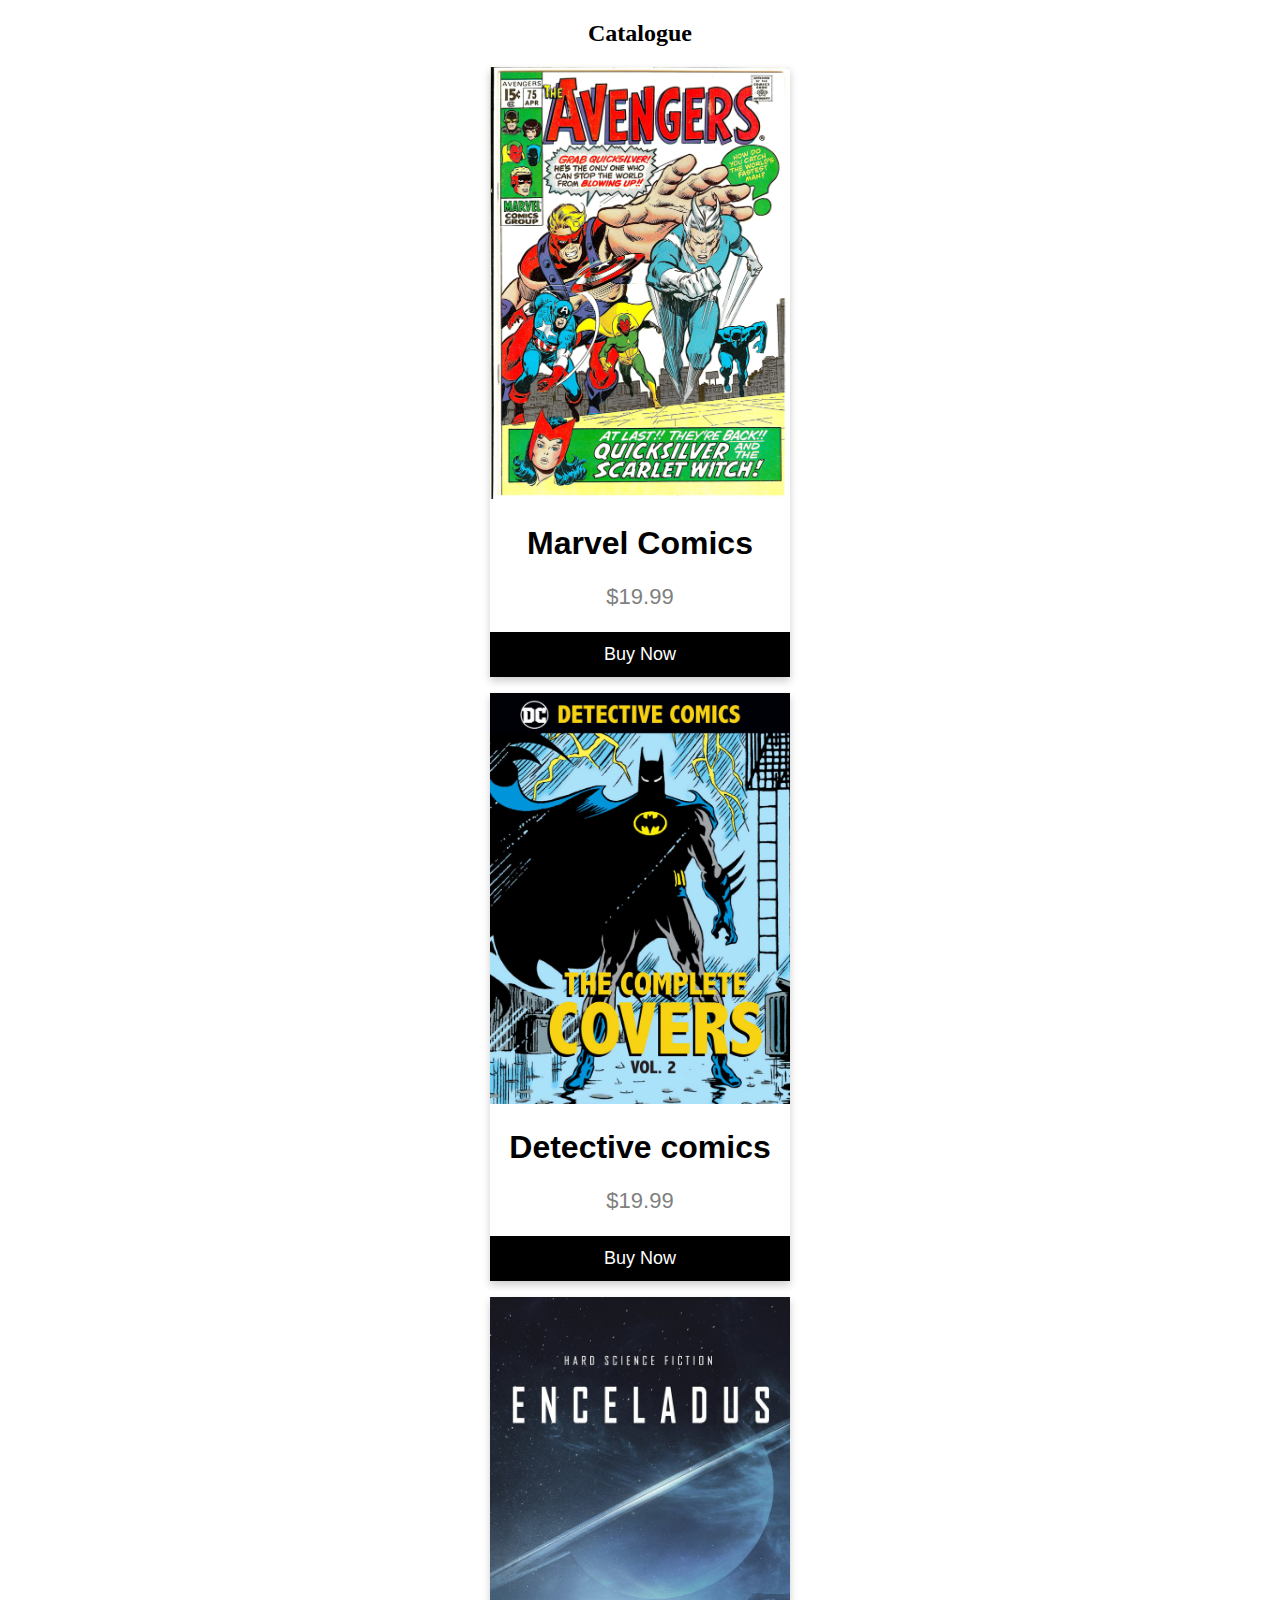
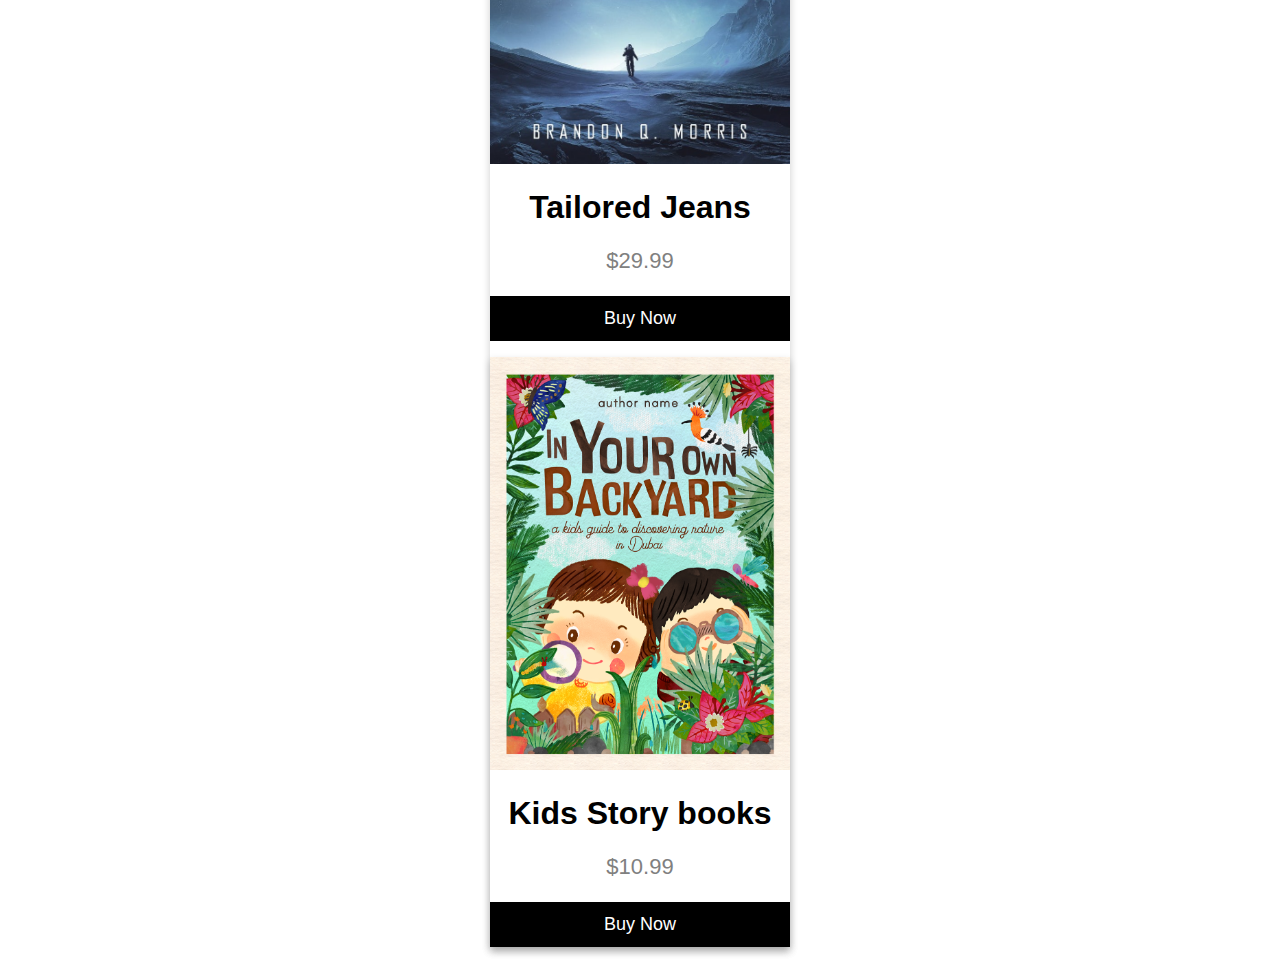
<file: caty.html>
<!DOCTYPE html>
<html>
<head>
<style>
.card {
  box-shadow: 0 4px 8px 0 rgba(0, 0, 0, 0.2);
  max-width: 300px;
  margin: auto;
  text-align: center;
  font-family: arial;
}

.price {
  color: grey;
  font-size: 22px;
}

.card button {
  border: none;
  outline: 0;
  padding: 12px;
  color: white;
  background-color: #000;
  text-align: center;
  cursor: pointer;
  width: 100%;
  font-size: 18px;
}

.card button:hover {
  opacity: 0.7;
}
body{
    background-color: #FFFFFF;
}
</style>
</head>
<body>

<h2 style="text-align:center">Catalogue</h2>

<div class="card">
  <img src="MCU.jpg" alt="marvel comics" style="width:100%">
  <h1>Marvel Comics</h1>
  <p class="price">$19.99</p>
  <p><button>Buy Now</button></p>
</div>
<div class="card">
  <img src="DC.jpg" alt="dc comics" style="width:100%">
  <h1>Detective comics</h1>
  <p class="price">$19.99</p>
  <p><button>Buy Now</button></p>
</div>
<div class="card">
  <img src="sci-fi.jpg" alt="astrology" style="width:100%">
  <h1>Tailored Jeans</h1>
  <p class="price">$29.99</p>
  <p><button>Buy Now</button></p>
<div class="card">
  <img src="kid.png" alt="kids" style="width:100%">
  <h1>Kids Story books</h1>
  <p class="price">$10.99</p>
  <p><button>Buy Now</button></p>
</div>
</body>
</html>
</file>
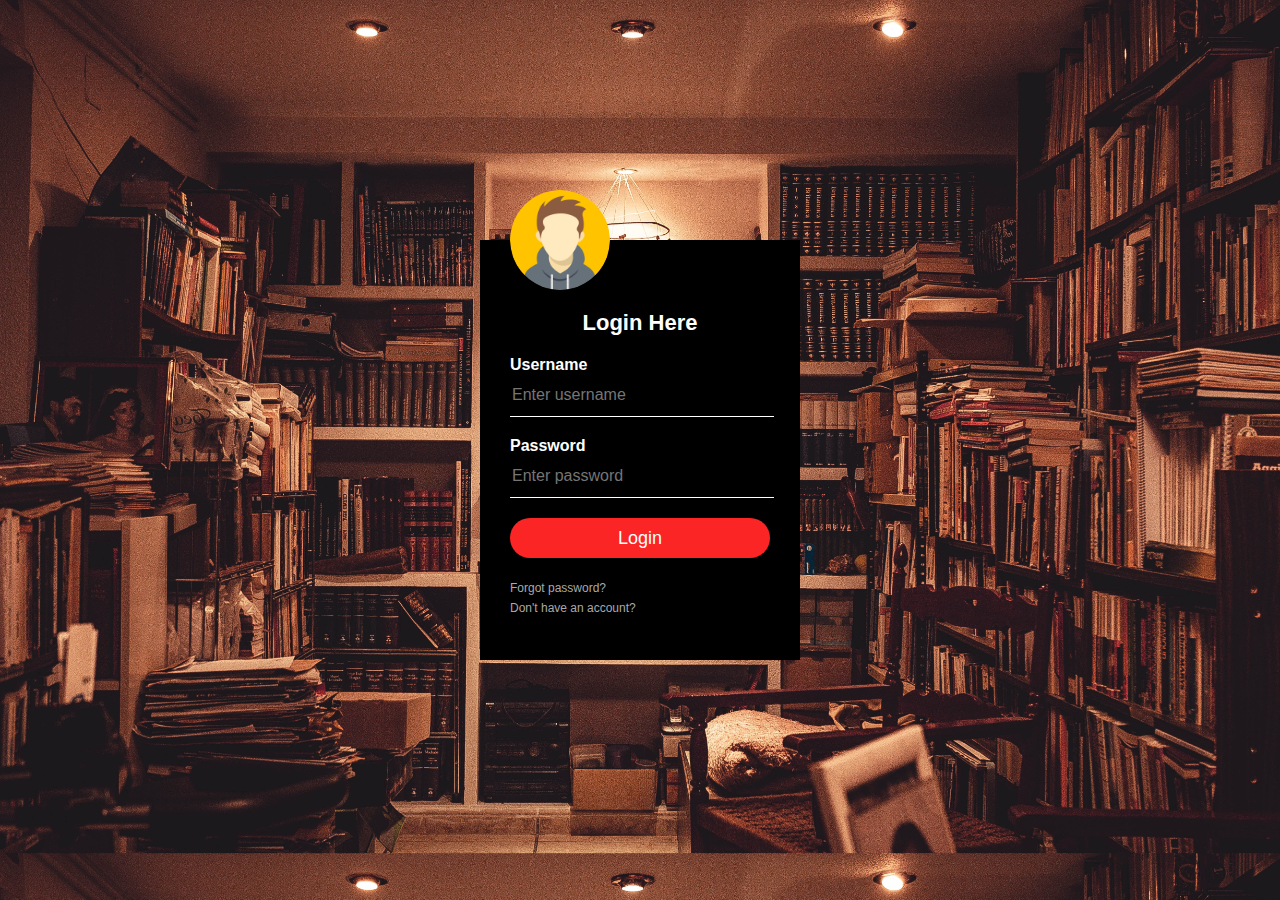
<file: login.html>
<!DOCTYPE html>
<html>
<head>
	<title>Sign Up</title>
	<link rel="stylesheet" type="text/css" href="signup.css">
	<div class="loginbox">
		<img src="avatar.png" class="avatar">
			<h1>Login Here</h1>
			<form>
				<p>Username</p>
				<input type="text" name="" placeholder="Enter username">
				<p>Password</p>
				<input type="password" name="" ="" placeholder="Enter password">
				<a href="‪index.html"><input type="submit" name="" ="" value="Login"></a>
				<a href="#">Forgot password?</a><br>
				<a href="#">Don't have an account?</a>
			</form>
	</div>
</head>
<body>

</body>
</html>
</file>
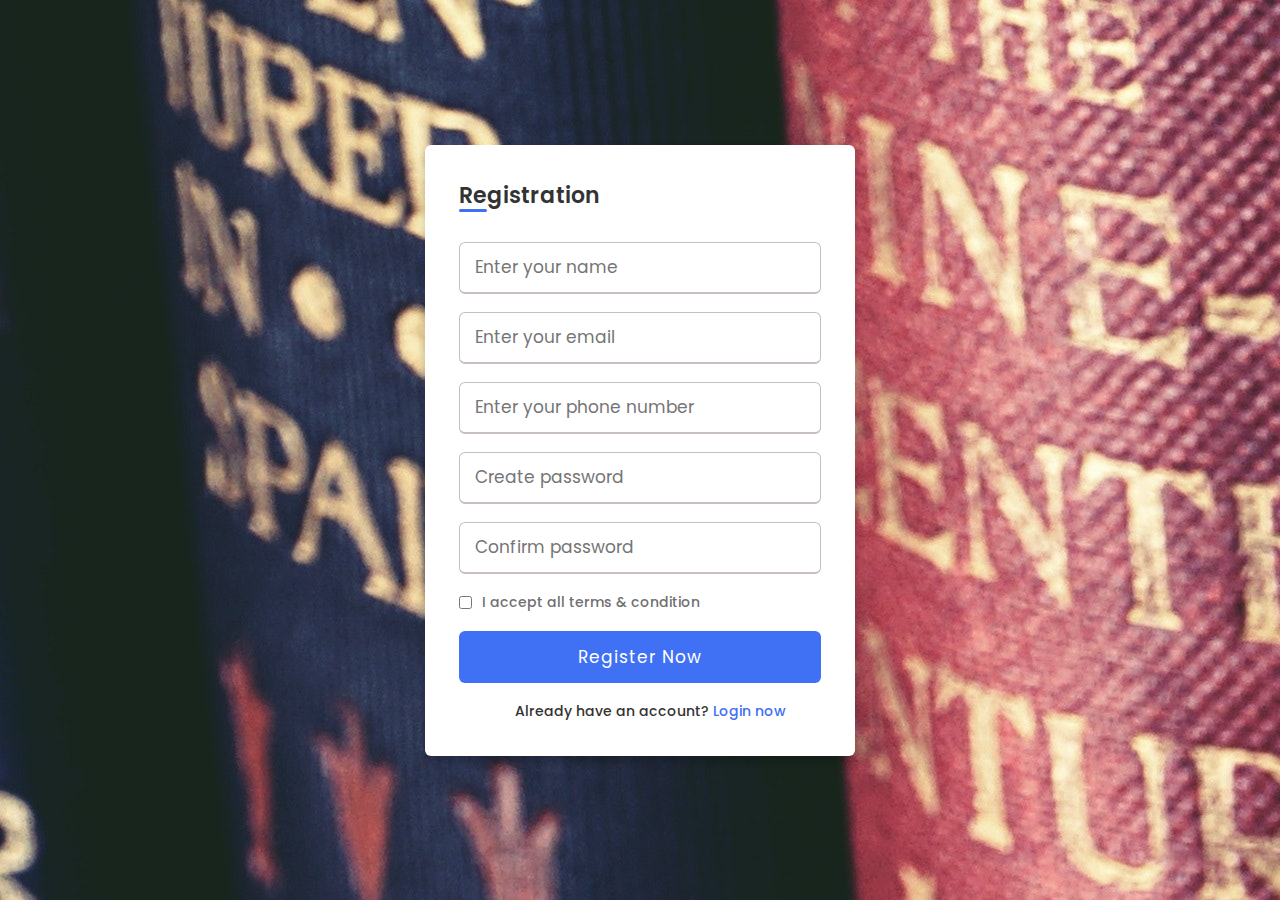
<file: registration.html>
<!DOCTYPE html>
<html lang="en" dir="ltr">
  <head>
    <meta charset="UTF-8">
    <meta name="viewport" content="width=device-width, initial-scale=1.0">
    <link rel="stylesheet" href="reg.css">
   </head>
<body>
  <div class="wrapper">
    <h2>Registration</h2>
    <form action="#">
      <div class="input-box">
        <input type="text" placeholder="Enter your name" required>
      </div>
      <div class="input-box">
        <input type="text" placeholder="Enter your email" required>
      </div>
      <div class="input-box">
        <input type="text" placeholder="Enter your phone number" required>
      </div>
      <div class="input-box">
        <input type="password" placeholder="Create password" required>
      </div>
      <div class="input-box">
        <input type="password" placeholder="Confirm password" required>
      </div>
      <div class="policy">
        <input type="checkbox">
        <h3>I accept all terms & condition</h3>
      </div>
      <div class="input-box button">
        <input type="Submit" value="Register Now">
      </div>
      <div class="text">
        <h3>Already have an account? <a href="login.html">Login now</a></h3>
      </div>
    </form>
  </div>
</body>
</html>
</file>
<file: signup.css>
body{
	margin: 0;
	padding: 0;
	background: url(back.jpg);
	background-size: cover;
	font-family: sans-serif;
}
.loginbox{
	width: 320px;
	height: 420px;
	background: #000;
	color: #fff;
	top: 50%;
	left: 50%;
	position: absolute;
	transform: translate(-50%, -50%);
	box-sizing: border-box;
	padding: 70px 30px;
}
.avatar{
	width: 100px;
	height: 100px;
	border-radius: 50%;
	position: absolute;
	top: -50px;
	left: calc(50% -50px);
}
h1{
	margin: 0;
	padding: 0 0 20px;
	text-align: center;
	font-size: 22px;
}
.loginbox p{
	margin: 0;
	padding: 0;
	font-weight: bold;
}
.loginbox input{
	width: 100%;
	margin-bottom: 20px;
}
.loginbox input[type="text"], input[type="password"]
{
	border: none;
	border-bottom: 1px solid #fff;
	background: transparent;
	outline: none;
	height: 40px;
	color: #fff;
	font-size: 16px;
}
.loginbox input[type="submit"]
{
	border: none;
	outline: none;
	height: 40px;
	background-color: #fb2525;
	color: #fff;
	font-size: 18px;
	border-radius: 20px;
}
.loginbox input[type="submit"]:hover
{
	cursor: pointer;
	background: #ffc107;
	color: #000;
}
.loginbox a{
	text-decoration: none;
	font-size: 12px;
	line-height: 20px;
	color: darkgrey;
}
.loginbox a:hover
{
	color: #ffc107;
}
</file>
<file: reg.css>
@import url('https://fonts.googleapis.com/css?family=Poppins:400,500,600,700&display=swap');
*{
  margin: 0;
  padding: 0;
  box-sizing: border-box;
  font-family: 'Poppins', sans-serif;
}
body{
  min-height: 100vh;
  display: flex;
  align-items: center;
  justify-content: center;
  background: url(regi.jpg);
}
.wrapper{
  position: relative;
  max-width: 430px;
  width: 100%;
  background: #fff;
  padding: 34px;
  border-radius: 6px;
  box-shadow: 0 5px 10px rgba(0,0,0,0.2);
}
.wrapper h2{
  position: relative;
  font-size: 22px;
  font-weight: 600;
  color: #333;
}
.wrapper h2::before{
  content: '';
  position: absolute;
  left: 0;
  bottom: 0;
  height: 3px;
  width: 28px;
  border-radius: 12px;
  background: #4070f4;
}
.wrapper form{
  margin-top: 30px;
}
.wrapper form .input-box{
  height: 52px;
  margin: 18px 0;
}
form .input-box input{
  height: 100%;
  width: 100%;
  outline: none;
  padding: 0 15px;
  font-size: 17px;
  font-weight: 400;
  color: #333;
  border: 1.5px solid #C7BEBE;
  border-bottom-width: 2.5px;
  border-radius: 6px;
  transition: all 0.3s ease;
}
.input-box input:focus,
.input-box input:valid{
  border-color: #4070f4;
}
form .policy{
  display: flex;
  align-items: center;
}
form h3{
  color: #707070;
  font-size: 14px;
  font-weight: 500;
  margin-left: 10px;
}
.input-box.button input{
  color: #fff;
  letter-spacing: 1px;
  border: none;
  background: #4070f4;
  cursor: pointer;
}
.input-box.button input:hover{
  background: #0e4bf1;
}
form .text h3{
 color: #333;
 width: 100%;
 text-align: center;
}
form .text h3 a{
  color: #4070f4;
  text-decoration: none;
}
form .text h3 a:hover{
  text-decoration: underline;
}
</file>
